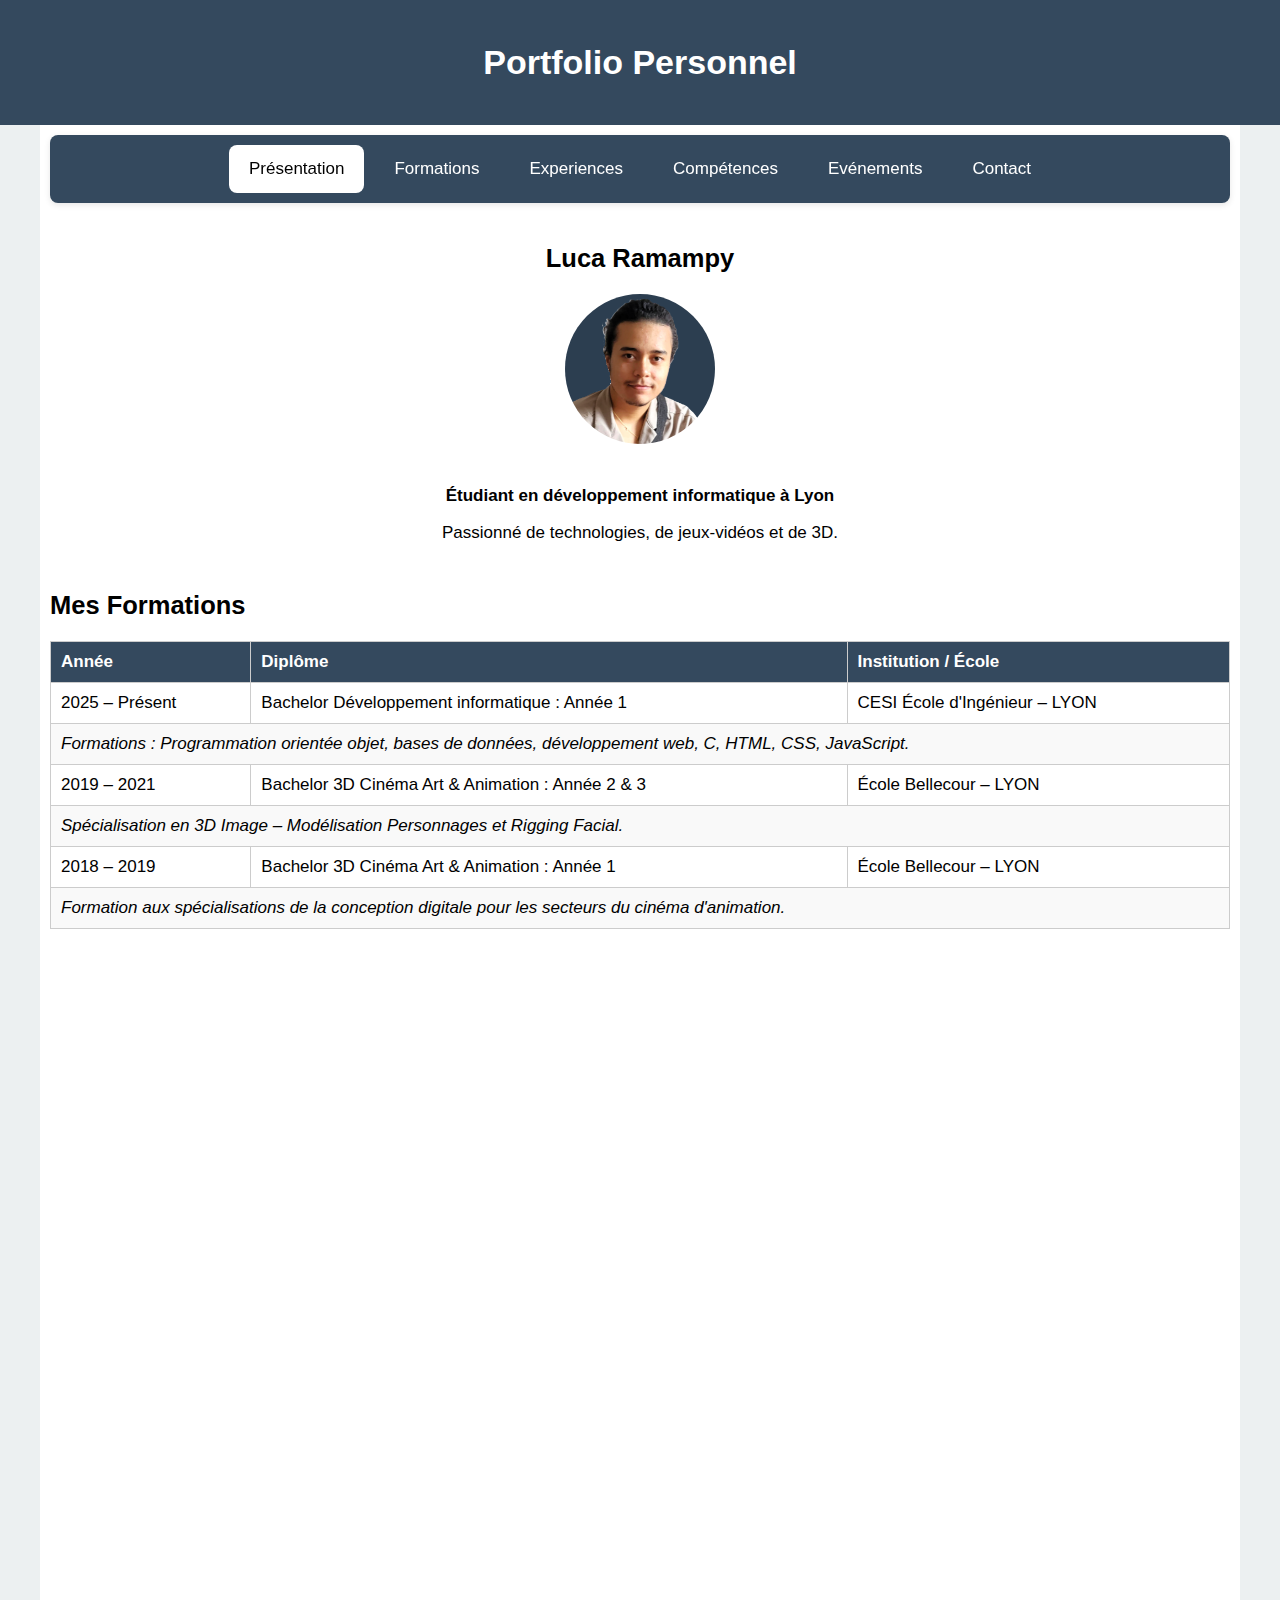
<file: index.html>
<!DOCTYPE html>
<html lang="fr">

<head>
    <meta charset="UTF-8" />
    <!-- Permet de rendre la page responsive en utilisant les medias queries -->
    <meta name="viewport" content="width=device-width, initial-scale=1.0" />
    <title>Page principale</title>
    <link rel="stylesheet" href="style.css" />

</head>

<body>

<header>
    <h1>Portfolio Personnel</h1>
</header>

<div class="grid-container">

    <!-- Menu de navigation -->
    <nav class="menu">
        <div id="menu-toggle" class="menu-toggle">☰</div>
            <ul id="menu-list">
                <li><a href="#presentation" class="active">Présentation</a></li>
                <li><a href="#formations">Formations</a></li>
                <li><a href="#experiences">Experiences</a></li>
                <li><a href="#competences">Compétences</a></li>
                <li><a href="events.html">Evénements</a></li>
                <li><a href="#contact">Contact</a></li>
            </ul>
    </nav>

    <!-- Début Section présentation -->
    <div id="presentation" class="presentation section fade-in">
        <h2>Luca Ramampy</h2>
        <img src="images/photo.png" alt="Photo de profil" class="profile-img">
        <p><strong>Étudiant en développement informatique à Lyon</strong></p>
        <p>Passionné de technologies, de jeux-vidéos et de 3D.</p>
    </div>
    <!-- Fin Section présentation -->


    <!--Début Affichage des formations-->
    <div id="formations" class="formations section fade-in">
        <h2>Mes Formations</h2>
        <!-- Début Tableau-->
        <table class="table-formations">
            <thead>
            <tr>
                <th>Année</th>
                <th>Diplôme</th>
                <th>Institution / École</th>
            </tr>
            </thead>
            <tbody>
            <tr>
                <td>2025 – Présent</td>
                <td>Bachelor Développement informatique : Année 1</td>
                <td>CESI École d'Ingénieur – LYON</td>
            </tr>
            <tr class="details">
                <td colspan="3">
                    Formations : Programmation orientée objet, bases de données, développement web, C, HTML, CSS, JavaScript.
                </td>
            </tr>

            <tr>
                <td>2019 – 2021</td>
                <td>Bachelor 3D Cinéma Art & Animation : Année 2 & 3</td>
                <td>École Bellecour – LYON</td>
            </tr>
            <tr class="details">
                <td colspan="3">
                    Spécialisation en 3D Image – Modélisation Personnages et Rigging Facial.
                </td>
            </tr>

            <tr>
                <td>2018 – 2019</td>
                <td>Bachelor 3D Cinéma Art & Animation : Année 1</td>
                <td>École Bellecour – LYON</td>
            </tr>
            <tr class="details">
                <td colspan="3">
                    Formation aux spécialisations de la conception digitale pour les secteurs du cinéma d'animation.
                </td>
            </tr>
            </tbody>
        </table>
        <!-- Fin Tableau-->
    </div>
    <!--Fin Affichage des formations-->

    <!-- Début Affichage des experiences-->
    <div id="experiences" class="experiences section fade-in">
        <h2>Mes Expériences Professionnelles</h2>

        <div class="experience">
            <h3>Projet Métier - Système de Pointage</h3>
            <p><strong>Cadre :</strong> Formation CESI</p>
            <p><strong>Lieu :</strong> LYON </p>
            <p><strong>Missions :</strong></p>
            <ul>
                <li>Mise en place d'un système d'exploitation sur Raspberry(Linux) et connexion d'un capteur de radio-identification(RFID)</li>
                <li>Intégration d'un système de contrôle de versions(Git)</li>
                <li>Définition de la modélisation des donnée - Modèles logique(MLD) et conceptuel(MCD)</li>
                <li>Réalisation d'une base de données(MariaDB)</li>
                <li>Réalisation du système en langage Python en programmation orienté objet(POO)</li>
            </ul>
            <p><strong>Outils utilisés :</strong></p>
            <p>Git, PyCharm, Python, MariaDB</p>
        </div>

        <div class="experience fade-in">
            <h3>Projet Métier -  Base de données </h3>
            <p><strong>Cadre :</strong> Formation CESI</p>
            <p><strong>Lieu :</strong> LYON </p>
            <p><strong>Missions :</strong></p>
            <ul>
                <li>Définition de la modélisation des données, Modèles logique(MLD) et conceptuel(MCD) </li>
                <li>Réalisation d'une base de données(MySQL)</li>
                <li>Collection des données via un formulaire HTML et traitement en PHP</li>
                <li>Stockage, interrogation et affichage des données via une interface web(HTML et CSS)</li>
            </ul>
            <p><strong>Outils utilisés :</strong></p>
            <p>EditPlus, JMerise, MySQL, HTML, CSS, PHP</p>
        </div>

        <div class="experience fade-in">
            <h3>Projet Métier - Programmation Jeu du Pendu</h3>
            <p><strong>Cadre :</strong> Formation CESI</p>
            <p><strong>Lieu :</strong> LYON </p>
            <p><strong>Missions :</strong></p>
            <ul>
                <li>Conception du jeu du pendu jouable sur lignes de commandes</li>
                <li>Déduction et conception d'un algorithme</li>
                <li>Implémentation des différentes spécificités de la programmation</li>
                <li>Création des opérations logiques</li>
                <li>Approfondissement du langage de programmation C</li>
            </ul>
            <p><strong>Outils utilisés :</strong></p>
            <p>EditPlus, C</p>
        </div>

        <div class="experience fade-in">
            <h3>Artiste 3D</h3>
            <p><strong>Entreprise :</strong> <a href="https://www.stimstudio.com/fr/">StimStudio</a></p>
            <p><strong>Lieu :</strong> LYON </p>
            <p><strong>Dates :</strong> Octobre 2021 – Octobre 2022</p>
            <p><strong>Missions :</strong></p>
            <ul>
                <li>Création de modèles 3D de personnages pour le secteur du cinéma d'animation.</li>
                <li>Mise en place de systèmes de Rigging et création de Facial Shapes.</li>
                <li>Remise et présentation des modèles - Retours client et Modifications</li>
                <li>Collaboration avec les autres corps de métiers du pipeline de production.</li>
            </ul>
            <p><strong>Outils utilisés :</strong></p>
            <p>ZBrush, Maya, Python, Blendshape Combination System (BCS)</p>

            <!-- Embedded video -->
            <div class="iframe-section">
                <h2>Portfolio Video</h2>
                <iframe
                        title="YouTube video player"
                        width="560"
                        height="315"
                        src="https://player.vimeo.com/video/837904398?badge=0&amp;autopause=0&amp;player_id=0&amp;app_id=58479"
                        frameborder="0"
                        allowfullscreen
                ></iframe>
            </div>
        </div>

        <div class="experience fade-in">
            <h3>Etudiant Artiste 3D - Projet de fin d'année</h3>
            <p><strong>Ecole :</strong> Ecole Bellecour</p>
            <p><strong>Lieu :</strong> LYON </p>
            <p><strong>Dates :</strong> Octobre 2020 – Octobre 2021</p>
            <p><strong>Missions :</strong></p>
            <ul>
                <li>Création des modèles 3D des personnages.</li>
                <li>Mise en place de systèmes de Rigging et création de Facial Shapes.</li>
                <li>Modélisation et Rigging des props.</li>
                <li>Look-Dev props et environnement.</li>
                <li>Compositing.</li>
            </ul>
            <p><strong>Outils utilisés :</strong></p>
            <p>ZBrush, Maya, Python, Blendshape Combination System (BCS), Substance Painter, DaVinci Resolve</p>

            <!-- Embedded video -->
            <div class="iframe-section">
                <h2>Court-métrage d'animation</h2>
                <iframe 
					title="YouTube video player"
					width="560" 
					height="315" 
					src="https://www.youtube.com/embed/_lezCJHhXvQ?si=yjxsisvNXqCRLEiN" 
					frameborder="0" 
					allow="accelerometer" 
					referrerpolicy="strict-origin-when-cross-origin" 
					allowfullscreen
				></iframe>
            </div>
        </div>
    
    </div>
    <!-- Fin Affichage des experiences-->

    <!-- Début Affichage des compétences-->
    <div id="competences" class="competences section fade-in">
        <h2>Mes Compétences</h2>

        <div class="competence-group">

            <div class="competence-box">
                <h3>Développement Web</h3>
                <ul>
                    <li>HTML, CSS, JavaScript</li>
                    <li>Responsive Design</li>
                </ul>
            </div>

            <div class="competence-box">
                <h3>Outils & Technologies</h3>
                <ul>
                    <li>Git & GitHub</li>
                    <li>Linux, Python</li>
                    <li>Blender, Maya</li>
                    <li>Raspberry</li>
                    <li>MariaDB, MySQL</li>
                </ul>
            </div>

            <div class="competence-box">
                <h3>Soft Skills</h3>
                <ul>
                    <Li>Autonomie</Li>
                    <li>Travail en équipe</li>
                    <li>Esprit d'analyse</li>
                    <li>Communication</li>
                    <li>Gestion du temps</li>
                </ul>
            </div>
        </div>

    </div>
    <!-- Fin Affichage des compétences-->

    <!-- Début Section Contact-->
    <div id="contact" class="contact section fade-in">
        <h2>Contacts</h2>
        <!-- Liens de contact -->
         <div class="contact-links">
            <a href="https://linkedin.com/in/luca-ramampy" target="_blank">Linkedin</a>
            <a href="https://github.com/LucaRabbit" target="_blank">GitHub</a>
        </div>
        <!-- Début Formulaire de contact par mail -->
        <form action="mailto:luca.ramampy@viacesi.com" method="post" enctype="text/plain" class="contact-form">
            
            <!-- Champ Email -->
            <div class="form">
                <label for="email">Email :</label>
                <input type="email" id="email" name="Email" placeholder="exemple@email.com" required>
            </div>

            <!-- Champ message -->
            <div class="form">
                <label for="message">Message :</label>
                <textarea id="message" name="Message" placeholder="Entrez votre message ici" rows="5" required></textarea>
            </div>

            <!-- Boutons de submission et reset-->
            <div>
                <input type="submit" value="Envoyer">
                <input type="reset" value="Réinitialiser">
            </div>
        </form>
        <!-- Fin Formulaire de contact par mail -->
    </div>
    <!-- Fin Section Contact-->
</div>

<footer></footer>

<!-- Lien vers le fichier JavaScript -->
<script src="script.js"></script>

</body>

</html>
</file>
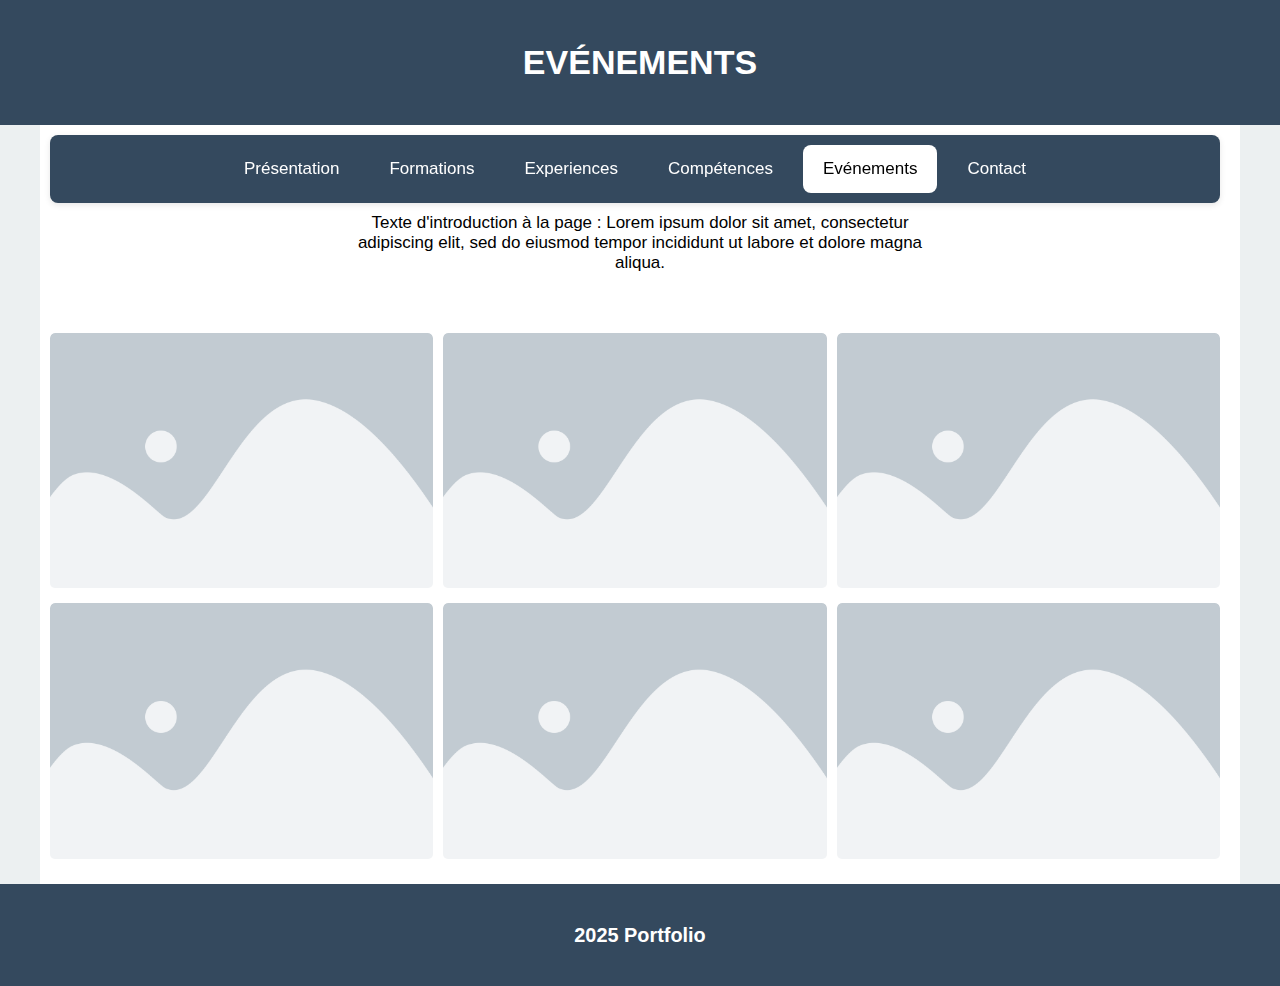
<file: events.html>
<!DOCTYPE html>
<html lang="fr">

<head>
    <meta charset="UTF-8" />
    <!-- Permet de rendre la page responsive en utilisant les medias queries -->
    <meta name="viewport" content="width=device-width, initial-scale=1.0" />
    <title>Page Evénements</title>
    <link rel="stylesheet" href="style.css" />

</head>

<body>

<header>
    <h1>EVÉNEMENTS</h1>
</header>

<div class="grid-container">
    <!-- Menu de navigation -->
    <nav class="menu">
        <div id="menu-toggle" class="menu-toggle">☰</div>
            <ul id="menu-list">
                <li><a href="index.html#presentation">Présentation</a></li>
                <li><a href="index.html#formations">Formations</a></li>
                <li><a href="index.html#experiences">Experiences</a></li>
                <li><a href="index.html#competences">Compétences</a></li>
                <li><a href="events.html" class="active">Evénements</a></li>
                <li><a href="index.html#contact">Contact</a></li>
            </ul>
    </nav>

    <!-- Texte d'introduction -->
    <p class="intro">
        Texte d'introduction à la page : Lorem ipsum dolor sit amet, consectetur adipiscing elit, sed do eiusmod tempor incididunt ut labore et dolore magna aliqua.
    </p>

    <!-- Affichage des evenements-->
    <div id="events" class="events section fade-in">
        <div class="events-grid">

            <!-- Event 1-->
            <div class="event-item" onClick="openPopup('eventdetail1')">
                <img src="images/placeholder.png" alt="Photo" />
                <div class="event-text">
                    Description de l'événement 1
                </div>
            </div>

            <!-- Event 2 -->
            <div class="event-item" onClick="openPopup('eventdetail1')">
                <img src="images/placeholder.png" alt="Photo" />
                <div class="event-text">
                    Description de l'événement 2
                </div>
            </div>

            <!-- Event 3 -->
            <div class="event-item" onClick="openPopup('eventdetail1')">
                <img src="images/placeholder.png" alt="Photo" />
                <div class="event-text">
                    Description de l'événement 3
                </div>
            </div>

            <!-- Event 4 -->
            <div class="event-item" onClick="openPopup('eventdetail1')">
                <img src="images/placeholder.png" alt="Photo" />
                <div class="event-text">
                    Description de l'événement 4
                </div>
            </div>

            <!-- Event 5 -->
            <div class="event-item" onClick="openPopup('eventdetail1')">
                <img src="images/placeholder.png" alt="Photo" />
                <div class="event-text">
                    Description de l'événement 5
                </div>
            </div>

            <!-- Event 6 -->
            <div class="event-item" onClick="openPopup('eventdetail1')">
                <img src="images/placeholder.png" alt="Photo" />
                <div class="event-text">
                    Description de l'événement 6
                </div>
            </div>

        </div>
    </div>


    <!-- Popup -->
    <div id="popup" class="popup">
        <div class="popup-contenu">
        <span class="close" onclick="closePopup()">&times;</span>
        <div id="popup-body"></div>
        </div>
    </div>

    <!-- Détail événement -->
    <div id="eventdetail1" class="hidden">
        <div class="eventdetail-grid">
            <h3>Nom evénement</h3>
            <img src="images/placeholder.png" alt="Photo">
            <img src="images/placeholder.png" alt="Photo">
            <img src="images/placeholder.png" alt="Photo">
            
            <p>Description : 
                "Lorem ipsum dolor sit amet, consectetur adipiscing elit, sed do eiusmod tempor incididunt ut labore et dolore magna aliqua.
                Ut enim ad minim veniam, quis nostrud exercitation ullamco laboris nisi ut aliquip ex ea commodo consequat.
                Duis aute irure dolor in reprehenderit in voluptate velit esse cillum dolore eu fugiat nulla pariatur.
                Excepteur sint occaecat cupidatat non proident, sunt in culpa qui officia deserunt mollit anim id est laborum."
            </p>
        </div>
    </div>

</div>

<footer>
    <h3>2025 Portfolio</h3>
</footer>

<!-- Lien vers le fichier JavaScript -->
<script src="script.js"></script>

</body>

</html>
</file>
<file: style.css>
/* === VARIABLES GLOBALES === */
:root {
    --font-main: 'Poppins', 'Lucida Sans', sans-serif;
    --font-size: 17px;
    --color-primary: #2c3e50;
    --color-secondary: #3498db;
    --color-accent: #ffffff;
    --color-light: #ecf0f1;
    --color-dark: #34495e;
    --color-gray: #7f8c8d;
    --color-bg: #ffffff;
    --color-border: #ddd;
    --radius: 8px;
    --shadow: 0 2px 6px rgba(0, 0, 0, 0.1);
}

/* === RESET ET BASE === */
* {
    box-sizing: border-box;
}

body {
    font-family: var(--font-main);
    font-size: var(--font-size);
    margin: 0;
    padding: 0;
    background-color: var(--color-light);
}

/* === CONTAINER PRINCIPAL === */
.grid-container {
    display: grid;
    grid-template-columns: 1fr;
    grid-template-areas:
        "menu"
        "contenu"
        "presentation"
        "formations"
        "experiences"
        "competences"
        "iframe"
        "events"
        "contact";
    gap: 10px;
    max-width: 1200px;
    margin: 0 auto;
    padding: 10px;
    background-color: var(--color-bg);
}

/* Mobile */
@media (max-width: 600px) {
    body {
        overflow-x: hidden; /* empêche le scroll horizontal */
    }

    .grid-container {
        width: 100%;
        max-width: 100%;
        padding: 10px;
        margin: 0;
    }
}

/* ==== EFFETS === */
.fade-in {
    opacity: 0;
    transform: translateY(20px);
    transition: opacity 0.6s ease-out, transform 0.6s ease-out;
}

/* Affichage */
.fade-in.in-view {
    opacity: 1;
    transform: translateY(0);
}

/* Cacher des éléments */
.hidden {
    display: none;
}

/* === HEADER / FOOTER === */
header, footer {
    width: 100%;
    margin: 0;
    padding: 20px;
    text-align: center;
    color: var(--color-accent);
    box-sizing: border-box;
    background-color: var(--color-dark);
}

/* Mobile */
@media (max-width: 600px) {
    header, footer {
        background-color: var(--color-dark);
        color: var(--color-accent);
        padding: 20px;
        width: 100%;
        box-sizing: border-box;
    }
}

/* === MENU NAVIGATION === */
.menu {
    grid-area: menu;
    position: sticky;
    top: 0;
    z-index: 1000;
    padding: 10px;
    background-color: var(--color-dark);
    border-radius: var(--radius);
    box-shadow: var(--shadow);
}

/* Bouton hamburger sur mobile*/
.menu-toggle {
    display: none;
    color: white;
    font-size: 1.8rem;
    padding: 10px 15px;
    cursor: pointer;
}

/* Liste sur desktop*/
.menu ul {
    list-style: none;
    margin: 0;
    padding: 0;
    display: flex; /* desktop */
    justify-content: center;
    gap: 10px;
    transition: max-height 0.3s ease;
}

/* Liste sur mobile */
@media (max-width: 600px) {
    .menu {
        display: flex;
        flex-direction: column;
        align-items: center;
        width: 100%;
    }

    .menu ul {
        display: none;
        flex-direction: column;
        width: 100%;
    }

    .menu ul.show {
        display: flex;
    }

    .menu-toggle {
        display: block;
    }

    .menu ul li a {
        font-size: 1.4rem;
        padding: 12px 20px;
    }
}

/* Liens du menu*/
.menu li {
    text-align: center;
}

.menu a {
    display: block;
    padding: 14px 20px;
    color: white;
    text-decoration: none;
    border-radius: var(--radius);
    transition: background-color 0.3s ease;
}

/* Effet au survol */
.menu a:hover {
    background-color: var(--color-secondary);
}

/* Lien actif */
.menu a.active {
    color: black;
    background-color: var(--color-accent);
}

/* === PRESENTATION === */
.presentation {
    grid-area: presentation;
    text-align: center;
}

/* Images */
.profile-img {
    width: 150px;
    height: 150px;
    object-fit: cover;
    border-radius: 50%;
    margin: 0 auto 20px;
}

/* Liens */
.presentation a {
    color: var(--color-secondary);
    text-decoration: none;
}

/* Effet au survol des liens */
.presentation a:hover {
    text-decoration: underline;
}

/* === FORMATIONS === */
.formations {
    grid-area: formations;
}

.table-formations {
    width: 100%;
    border-collapse: collapse;
    margin-top: 20px;
}

.table-formations th,
.table-formations td {
    border: 1px solid #ccc;
    padding: 10px;
    text-align: left;
}

.table-formations thead {
    background-color: var(--color-dark);
    color: white;
}

.table-formations tbody tr:nth-child(even) {
    background-color: var(--color-light);
}

.details td {
    background-color: #f9f9f9;
    font-style: italic;
    border-top: none;
    border-bottom: 1px solid #ccc;
}

/* === EXPERIENCES === */
.experiences {
    grid-area: experiences;
}

.experience {
    background-color: var(--color-light);
    border-left: 4px solid var(--color-gray);
    padding: 20px;
    margin-bottom: 25px;
    border-radius: 8px;
    box-shadow: 0 4px 8px rgba(0,0,0,0.08);
    transition: transform 0.2s ease, box-shadow 0.2s ease;
}

/* Effet au survol */
.experience:hover {
    transform: translateY(-4px);
    box-shadow: 0 6px 12px rgba(0,0,0,0.12);
    border-left-color: var(--color-primary);
}

/* Liens */
.experience a {
    text-decoration: none;
    color: var(--color-primary);
    font-weight: 600;
    transition: color 0.2s ease;
}

/* Effet au survol des liens */
.experience a:hover {
    color: var(--color-dark);
    text-decoration: underline;
}

/* === COMPETENCES === */
.competences {
    grid-area: competences;
}

.competences h2 {
    text-align: center;
    width: 100%;
    margin-bottom: 20px;
}

/* Container */
.competence-group {
    display: flex;
    justify-content: space-evenly;
    flex-wrap: wrap;
    gap: 100px;
}

.competence-box {
    padding: 30px;
    background-color: var(--color-dark);
    box-shadow: var(--shadow);
    border-radius: var(--radius);
    width: 300px;
    height: 250px;
    box-sizing: border-box;
}

.competence-group h3 {
    text-align: center;
    margin-bottom: 10px;
    color: var(--color-accent);
}

/* Effet au survol */
.competence-box:hover {
    transform: scale(1.01);
    box-shadow: var(--shadow);
}

.competence-group ul {
    color: var(--color-accent);
    list-style: disc;
    padding-left: 20px;
}

/* Mobile */
@media (max-width: 600px) {
    .competence-group {
        flex-direction: column;
        align-items: center;
    }

    .competence-box {
        width: 90%;
        height: auto;
    }
}


/* === IFRAME SECTION === */
/* Container responsive pour iframe */
.iframe-section {
    grid-area: iframe;
    width: 100%;
    max-width: 100%;
    position: relative;
    padding-bottom: 56.25%; /* ratio 16:9 */
    height: 0;
}

/* Iframe responsive */
.iframe-section iframe {
    position: absolute;
    top: 0;
    left: 0;
    width: 100%;
    height: 100%;
    border: none;
    border-radius: 5px;
}

/* === EVENEMENTS === */
.intro {
    grid-column: 1 / 3;
    text-align: center;
    max-width: 600px;
    margin: 0 auto 0 auto;
}

.events {
    grid-area: events;
}

/* Grille images */
.events-grid {
    display: grid;
    grid-template-columns: repeat(3, 1fr);
    gap: 10px;
}

/* Container image */
.event-item {
    position: relative;
    overflow: hidden;
    cursor: pointer;
    border-radius: 5px;
}

/* Effet au survol des container images */
.events-grid .event-item:hover {
    transform: scale(1.05);
    box-shadow: var(--shadow);
    transition: transform 0.3s ease, box-shadow 0.3s ease;
}

/* Images */
.events-grid img {
    width: 100%;
    height: auto;
    object-fit: cover;
    cursor: pointer;
    border-radius: 5px;
    transition: transform 0.3s ease, box-shadow 0.3s ease;
}

/* Texte image */
.event-text {
    position: absolute;
    bottom: 0;
    left: 0;
    width: 100%;
    background: rgba(0,0,0,0.6);
    color: white;
    padding: 10px;
    text-align: center;
    opacity: 0;
    transition: opacity 0.3s ease;
    font-size: 0.9rem;
}

/* Affiche le texte au survol */
.event-item:hover .event-text {
    opacity: 1;
}

/* Mobile */
@media (max-width: 600px) {
    .events-grid {
        grid-template-columns: 1fr; /* une seule colonne */
    }
}

/* === POP UP === */
body.no-scroll {
    overflow: hidden;
}

.popup {
    display: none; /* hidden par défaut */
    position: fixed;
    z-index: 1000;
    left: 0;
    top: 0;
    width: 100%;
    height: 100%;
    background-color: rgba(0,0,0,0.6);
    justify-content: center;
    align-items: center;
}

/* Container */
.popup-contenu {
    gap: 10px;
    background: #fff;
    padding: 20px;
    border-radius: 8px;
    max-width: 90%; /* Correction mobile */
    width: 90%;
    max-height: 95vh;
    overflow-y: auto;
    position: relative;
    animation: fadeIn 0.4s ease;
}

/* Titre popup */
.popup-contenu h3 {
    grid-column: 2;
    grid-row: 1;
    text-align: center;
    margin-top: 0;
}

/* Container popup pour les détails */
.eventdetail-grid {
    display: grid;
    grid-template-columns: 50% 50%;
    gap: 10px;
    margin: 0 auto;
    padding: 10px;
    align-items: start;
}

/* Images popup */
.eventdetail-grid img {
    grid-column: 1;
    width: 100%;
    height: auto;
    border-radius: 5px;
}

/* Texte popup */
.eventdetail-grid p {
    grid-column: 2;
    grid-row: 1;
    margin-top: 30px;
    white-space: normal;
    word-wrap: break-word;
    align-self: start;
}

/* Bouton fermer */
.close {
    position: absolute;
    top: 10px;
    right: 15px;
    font-size: 24px;
    font-weight: bold;
    color: #333;
    cursor: pointer;
}

/* Animation popup */
@keyframes fadeIn {
    from {
        opacity: 0;
        transform: translateY(-20px);
    }
    to {
        opacity: 1;
        transform: translateY(0);
    }
}

/* Mobile */
@media (max-width: 600px) {
    .eventdetail-grid {
        grid-template-columns: 1fr;
        gap: 15px;
    }

    .eventdetail-grid img,
    .eventdetail-grid p,
    .eventdetail-grid h3 {
        grid-column: 1;
    }

    .popup-contenu {
        width: 95%;
        max-width: 95%;
        padding: 15px;
    }
}

/* === CONTACT === */
.contact {
    grid-area: contact;
    text-align: center;
    padding: 40px 20px;
    background: var(--color-light);
    border-radius: var(--radius);
}

/* Titre */
.contact h2 {
    margin-bottom: 30px;
    color: var(--color-primary);
    font-size: 2rem;
    letter-spacing: 2px;
    text-transform: uppercase;
    position: relative;
}

/* Container */
.contact-links {
    display: flex;
    justify-content: center;
    align-items: center;
    flex-wrap: wrap;
    margin-bottom: 20px;
    gap: 10px;
}

/* Liens */
.contact-links a {
    display: flex;
    flex-direction: column;
    justify-content: center;
    align-items: center;
    padding: 15px;
    width: 150px;
    font-weight: bold;
    border: none;
    cursor: pointer;
    text-decoration: none;
    color: var(--color-accent);
    box-shadow: var(--shadow);
    border-radius: var(--radius);
    background: var(--color-dark);
    transition: transform 0.3s ease, background-color 0.3s ease, box-shadow 0.3s ease;
}

/* Effet au survol */
.contact-links a:hover {
    color: var(--color-light);
    background-color: var(--color-secondary);
    transform: translateY(-8px) scale(1.05);
    box-shadow: 0 10px 20px rgba(0,0,0,0.3);
}

/* === FORMULAIRE === */
.contact-form {
    gap: 20px;
    margin-top: 20px;
    max-width: 600px;
    margin: auto;
}

.contact-form .form {
    display: flex;
    flex-direction: column;
}

.contact-form label {
    font-weight: bold;
    margin-bottom: 5px;
    color: var(--color-primary);
}

/* Zone de texte */
textarea {
    resize: none;
}

.contact-form input,
.contact-form textarea {
    padding: 10px;
    font-size: 1em;
    box-shadow: var(--shadow);
    border: 1px solid var(--color-border);
    border-radius: var(--radius);
    background-color: var(--color-bg);
    transition: border-color 0.3s ease;
}

.contact-form input:focus,
.contact-form textarea:focus {
    outline: none;
    border-color: var(--color-secondary);
}

/* Boutons */
.contact-form input[type="submit"],
.contact-form input[type="reset"] {
    width: 150px;
    height: 50px;
    margin-top: 10px;
    border: none;
    cursor: pointer;
    font-weight: bold;
    color: var(--color-accent);
    background-color: var(--color-dark);
    transition: background-color 0.3s ease;
}

/* Effet au survol */
.contact-form input[type="submit"]:hover,
.contact-form input[type="reset"]:hover {
    background-color: var(--color-secondary);
}

/* Mobile */
@media (max-width: 600px) {
    .contact-links {
        flex-direction: column;
        align-items: center;
    }

    .contact-links a {
        width: 90%;
    }

    .contact-form input[type="submit"],
    .contact-form input[type="reset"] {
        width: 100%;
    }
}
</file>
